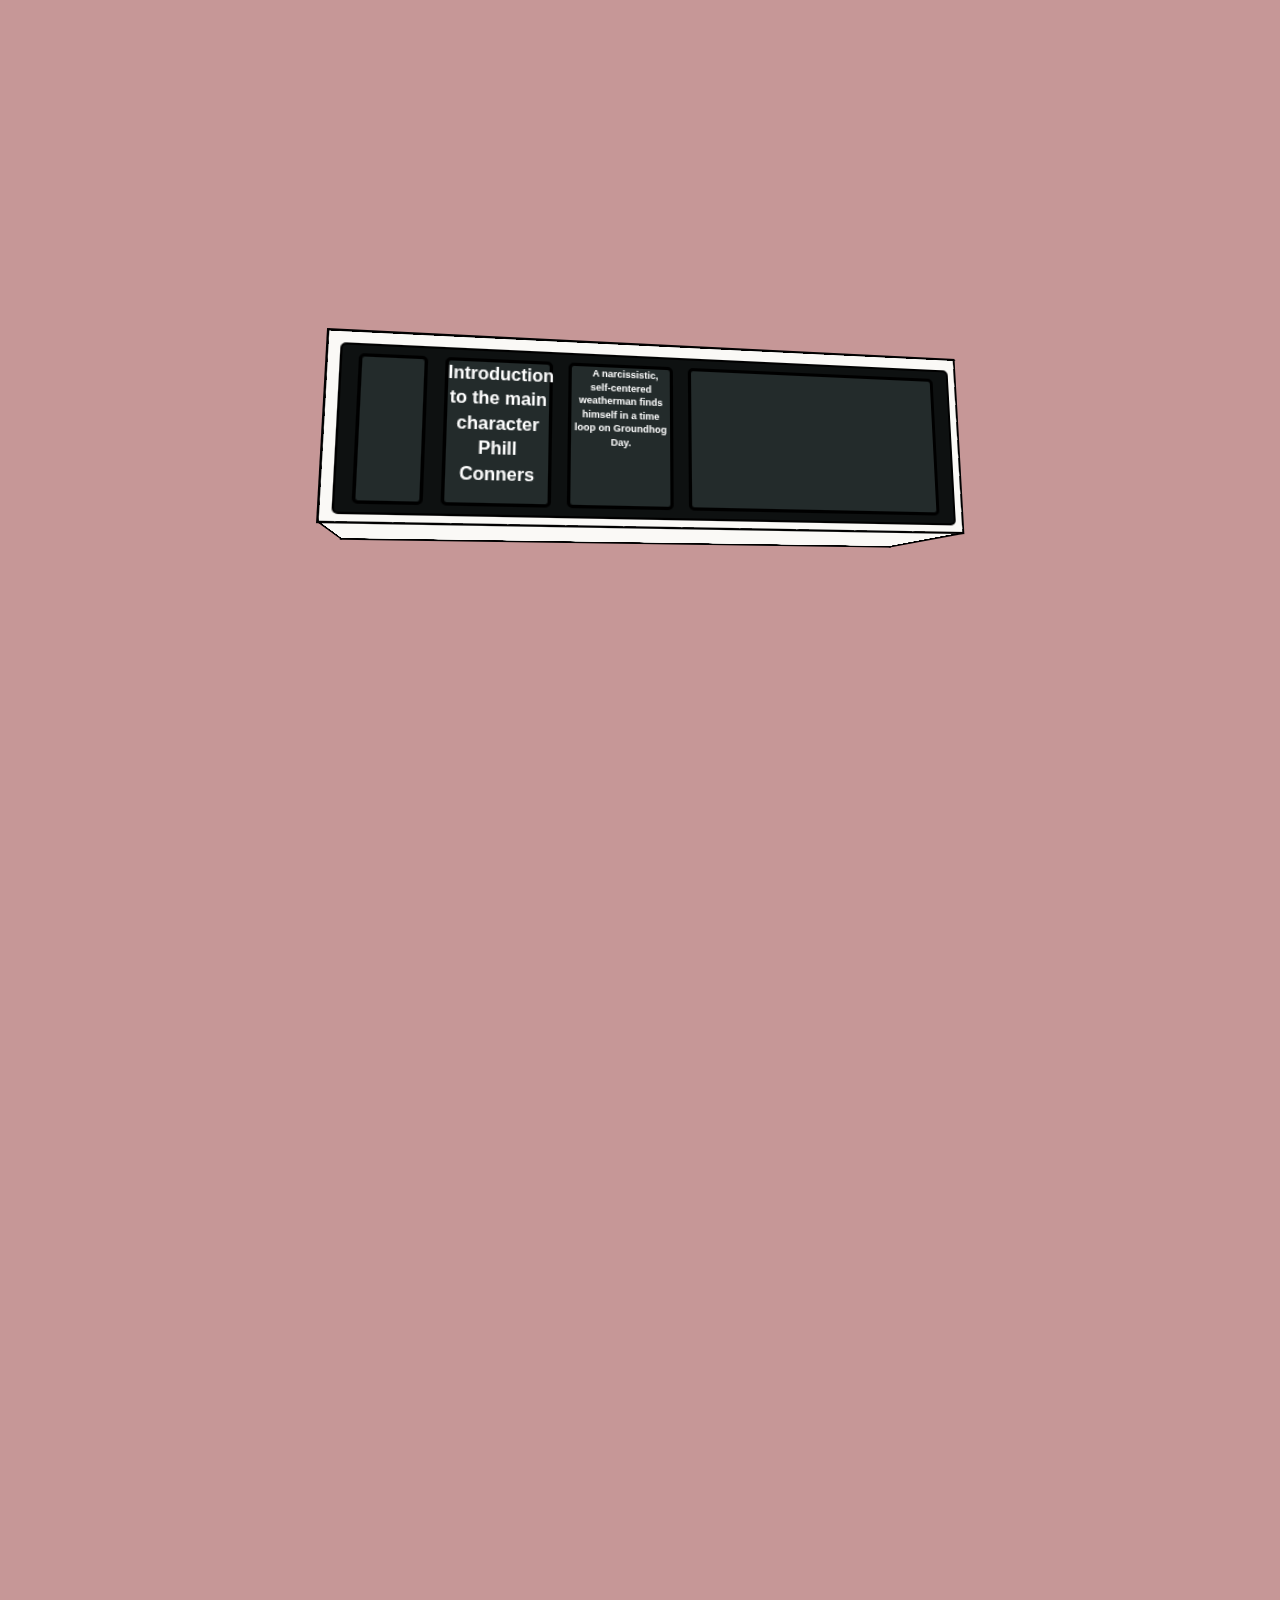
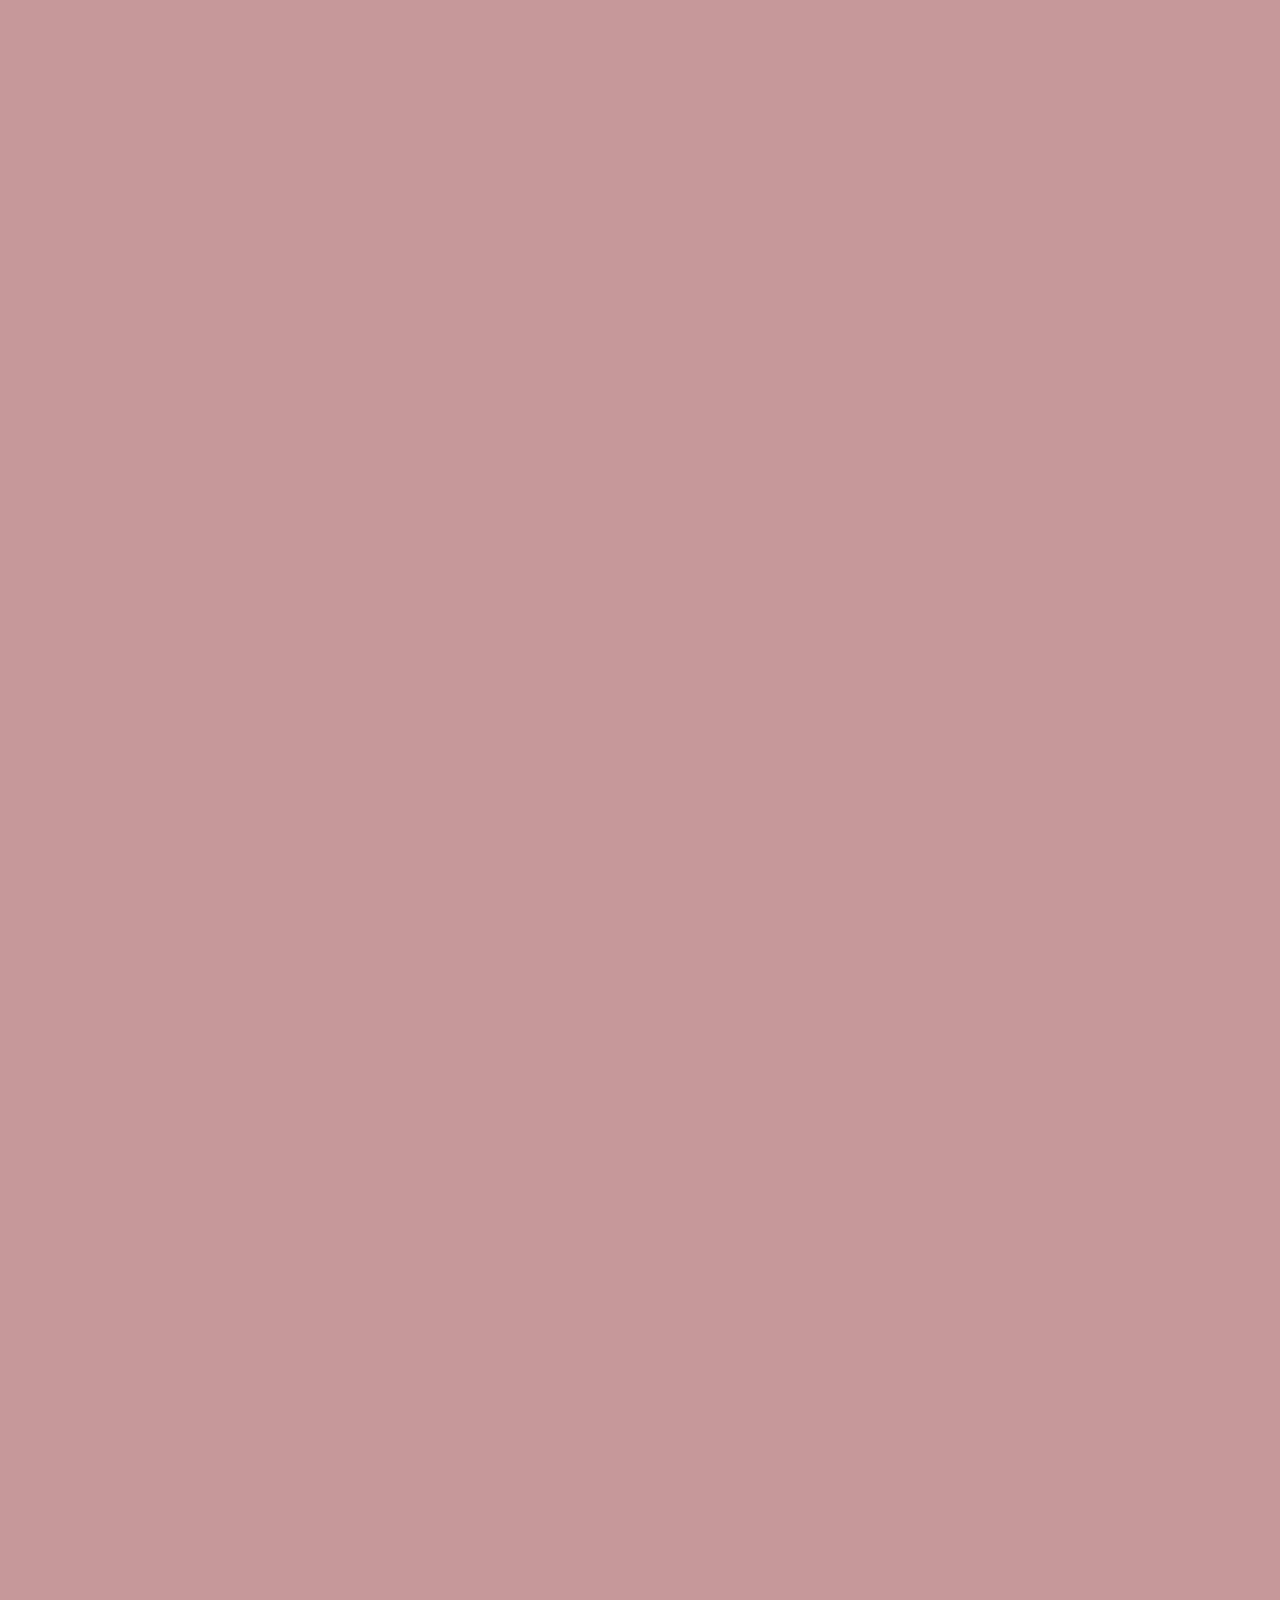
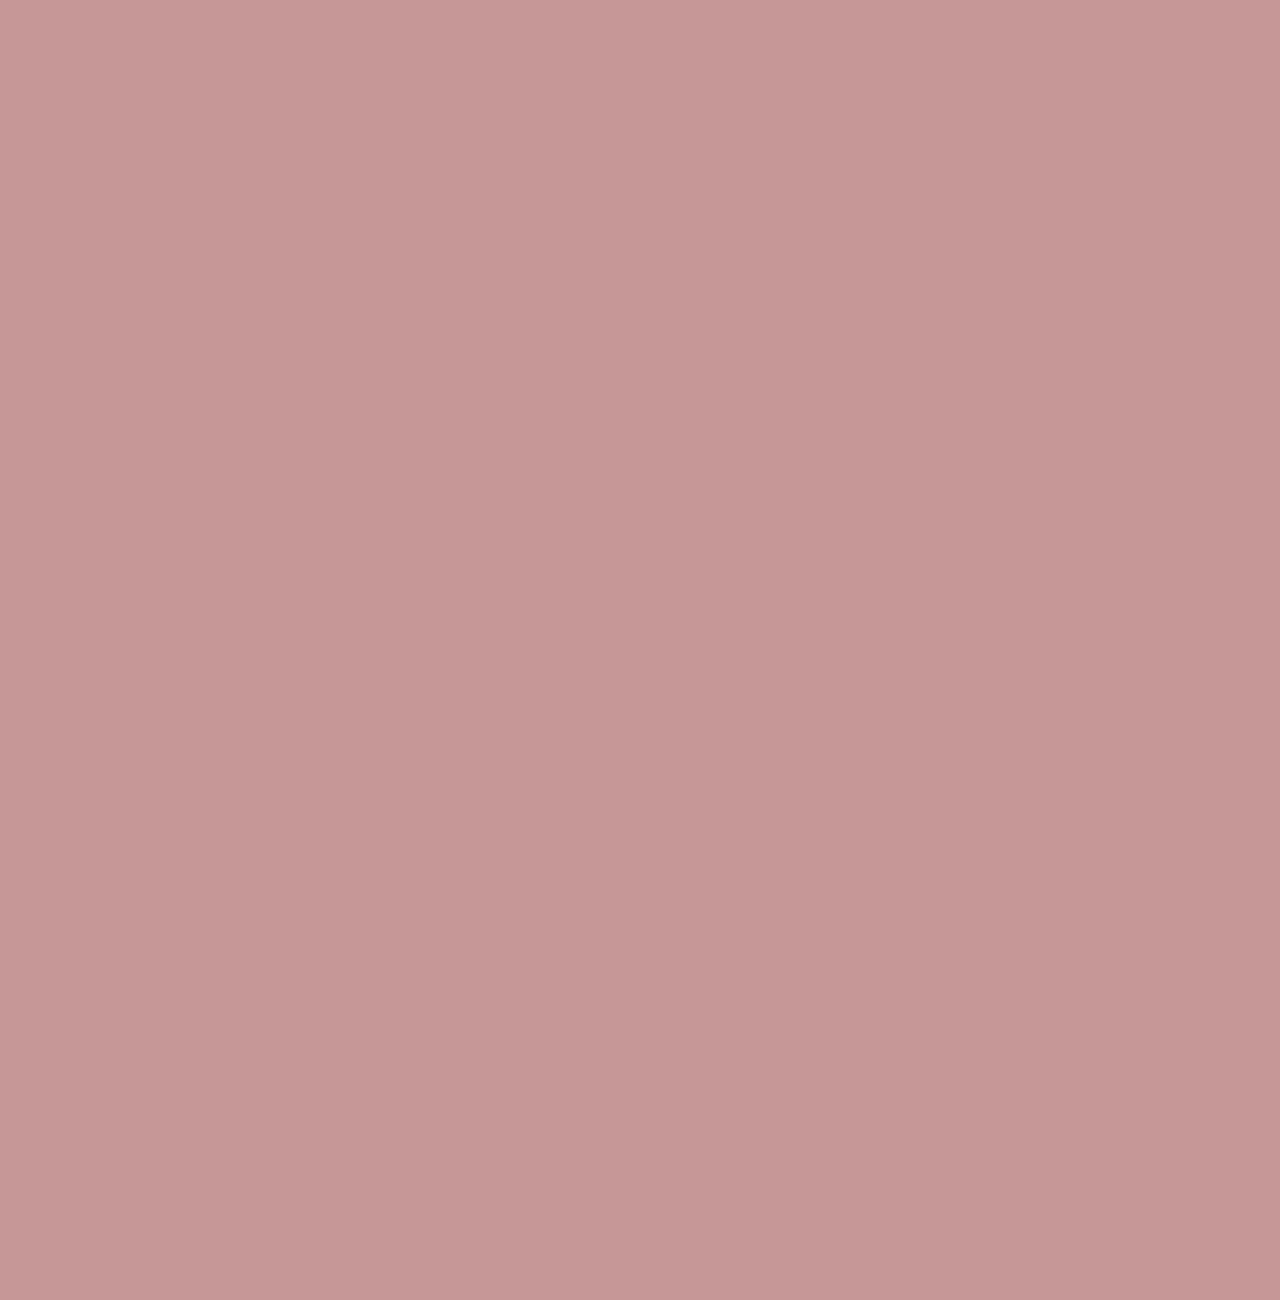
<file: index.html>
<!DOCTYPE html>
<html lang="en">
<head>
    <meta charset="UTF-8">
    <meta name="viewport" content="width=device-width, initial-scale=1.0">
    <link rel="stylesheet" href="style.css">
    <link rel="stylesheet" href="clock.css">
    <link rel="stylesheet" href="Title.css">
    <link rel="stylesheet" href="Text.css">
    <link rel="stylesheet" href="Img.css">
    <title>Ground Hog Day</title>
</head>
<body>
    <fieldset>
        <label><input type="radio" value="1" name="page" checked></label>
        <label><input type="radio" value="2" name="page"></label>
        <label><input type="radio" value="3" name="page"></label>
        <label><input type="radio" value="4" name="page"></label>
        <label><input type="radio" value="5" name="page"></label>
        <label><input type="radio" value="6" name="page"></label>
        <label><input type="radio" value="7" name="page"></label>
        <label><input type="radio" value="8" name="page"></label>
        <label><input type="radio" value="9" name="page"></label>
        <label><input type="radio" value="10" name="page"></label>
        <label><input type="radio" value="11" name="page"></label>
        <label><input type="radio" value="12" name="page"></label>
        <label><input type="radio" value="13" name="page"></label>
        <label><input type="radio" value="14" name="page"></label>
        <label><input type="radio" value="15" name="page"></label>
        <label><input type="radio" value="16" name="page"></label>
        <label><input type="radio" value="17" name="page"></label>
        <label><input type="radio" value="18" name="page"></label>
        <label><input type="radio" value="19" name="page"></label>
        <label><input type="radio" value="20" name="page"></label>
        <label><input type="radio" value="21" name="page"></label>
        <label><input type="radio" value="22" name="page"></label>
        <label><input type="radio" value="23" name="page"></label>
        <label><input type="radio" value="24" name="page"></label>
        <label><input type="radio" value="25" name="page"></label>
    </fieldset>

    <section>
        <div>
            <!-- front -->
            <div>
                <div>
                    <!-- dial -->
                    <div></div>
                    <!-- Hour -->
                    <div>
                        <h4></h4>
                    </div>
                    <!-- Minute -->
                    <div>
                        <p></p>
                    </div>
                    <!-- Radio -->
                    <div></div>
                </div>
            </div>
            <!-- back -->
            <div></div>
            <!-- left -->
            <div></div>
            <!-- right -->
            <div></div>
            <!-- top -->
            <div></div>
            <!-- bottom -->
            <div></div>
        </div>
    </section>
</body>
</html>
</file>
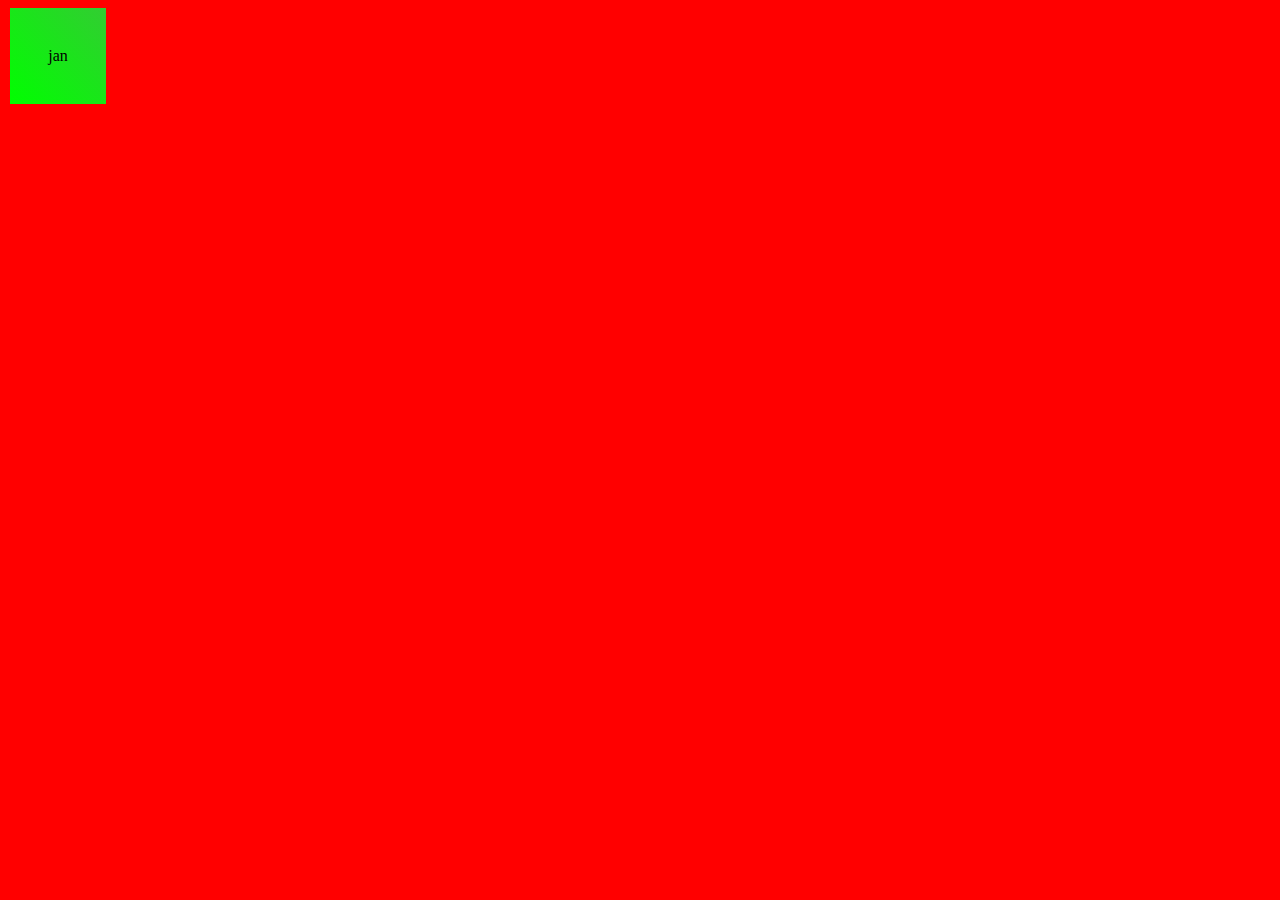
<file: test.html>
<!DOCTYPE html>
<html lang="en">
<head>
    <meta charset="UTF-8">
    <meta name="viewport" content="width=device-width, initial-scale=1.0">
    <link rel="stylesheet" href="test.css">
    <title>Document</title>
</head>

<body>
    <fieldset>
        <label><input type="radio" value="1" name="maand" checked>jan</label>
        <label><input type="radio" value="2" name="maand">feb</label>
        <label><input type="radio" value="3" name="maand">maa</label>
        <label><input type="radio" value="4" name="maand">apr</label>

        <label><input type="radio" value="1" name="maand">may</label>
        <label><input type="radio" name="maand">jun</label>
        <label><input type="radio" name="maand">jul</label>
        <label><input type="radio" name="maand">aug</label>

        <label><input type="radio" name="maand">sep</label>
        <label><input type="radio" name="maand">oct</label>
        <label><input type="radio" name="maand">nov</label>
        <label><input type="radio" name="maand">dec</label>
    </fieldset>
</body>
</file>
<file: style.css>
:root{
    --clockframe: #FAF9F6;
    --clockinner: #0e1111;
    --clockpage: #232b2b;
    
    --banner: #e7a77a;


    --height: 13vw;
    --width: calc(var(--height) * 3.5);
    --depth: calc(var(--height));

    --clock-pages: 4;
    --clock-page-side: 10px;

    --rotate: rotateX(0deg) rotateY(0deg);
}

*{
    font-family: sans-serif;
}

fieldset {
    height: 100%;
    width: 100%;
	aspect-ratio:1;
	padding:0;
	border:none;
	
	/* alle labels bovenop elkaar */
	display:grid;

    position: absolute;

   margin: 0;
}

label {
	/* alle labels bovenop elkaar */
	grid-area:1/1;
	
	position:relative;
	
	/* niet klikbaar */
	pointer-events:none;
	/* niet zichtbaar */
	opacity:0;
	
	/* indien zichtbaar --> zo groot als de fieldset */
	width:100%;
	height:500vh;
	/* tekst staat in het midden van het label */
	display:grid;
	place-items:center;
    z-index: 100;
}

/* het label waarin de radio checked is, kun je zien */
label:has( :checked ){
	opacity:1;
}

/* het label na het label dat checked heeft kun je op klikken */
label:has( :checked ) + label,
/* en je kunt klikken op het 1e label als het laatste label checked heeft */
label:nth-of-type(1):has( ~ label:last-of-type :checked ){
	pointer-events:all;
}

input {
	/* geen rondje */
	appearance:none;
	
	/* dekt het hele label af */
	position:absolute;
	inset:0;	
	margin:0;
}

/* To get the 3d shape of the clock is used chat gpt */
/* the questions : "How to get 3d box shape with just css and html" */

html:has([value="1"]:checked) {
    --page-one: true;
}

html:has([value="2"]:checked) {
    --page-two: true;
}

html:has([value="3"]:checked) {
    --page-three: true;
}

html:has([value="4"]:checked) {
    --page-four: true;
}

html:has([value="5"]:checked) {
    --page-five: true;
}

html:has([value="6"]:checked) {
    --page-six: true;
}

html:has([value="7"]:checked) {
    --page-seven: true;
}

html:has([value="8"]:checked) {
    --page-eight: true;
}

html:has([value="9"]:checked) {
    --page-nine: true;
}

html:has([value="10"]:checked) {
    --page-ten: true;
}

html:has([value="11"]:checked) {
    --page-eleven: true;
}

html:has([value="12"]:checked) {
    --page-twelve: true;
}

html:has([value="13"]:checked) {
    --page-thirteen: true;
}

html:has([value="14"]:checked) {
    --page-fourteen: true;
}

html:has([value="15"]:checked) {
    --page-fifteen: true;
}

html:has([value="16"]:checked) {
    --page-sixteen: true;
}

html:has([value="17"]:checked) {
    --page-seventeen: true;
}

html:has([value="18"]:checked) {
    --page-eighteen: true;
}

html:has([value="19"]:checked) {
    --page-nineteen: true;
}

html:has([value="20"]:checked) {
    --page-twenty: true;
}

html:has([value="21"]:checked) {
    --page-twentyone: true;
}

html:has([value="22"]:checked) {
    --page-twentytwo: true;
}

html:has([value="23"]:checked) {
    --page-twentythree: true;
}

html:has([value="24"]:checked) {
    --page-twentyfour: true;
}

html:has([value="25"]:checked) {
    --page-twentyfive: true;
}


body {
    transition: 1s;
    margin: 0;
    background-color: var(--banner);

    height: 100vh;

    overflow-y: hidden;

    @container style(--page-one:true){
        background-color: rgb(198, 151, 151);
    }

    @container style(--page-two:true){
        background-color: rgb(45, 45, 121);
    }

    @container style(--page-three:true){
        background-color: rgb(45, 121, 55);
    }

    @container style(--page-four:true){
        background-color: rgb(121, 45, 45);
    }

    @container style(--page-five:true){
        background-color: rgb(121, 45, 121);
    }

    @container style(--page-six:true){
        background-color: rgb(121, 121, 45);
    }

    @container style(--page-seven:true){
        background-color: rgb(121, 121, 121);
    }

    @container style(--page-eight:true){
        background-color: rgb(45, 45, 45);
    }

    @container style(--page-nine:true){
        background-color: rgb(45, 121, 121);
    }

    @container style(--page-ten:true){
        background-color: rgb(121, 45, 121);
    }

    @container style(--page-eleven:true){
        background-color: rgb(121, 121, 45);
    }

    @container style(--page-twelve:true){
        background-color: rgb(121, 121, 121);
    }

    @container style(--page-thirteen:true){
        background-color: rgb(45, 45, 45);
    }

    @container style(--page-fourteen:true){
        background-color: rgb(45, 121, 121);
    }

    @container style(--page-fifteen:true){
        background-color: rgb(121, 45, 121);
    }

    @container style(--page-sixteen:true){
        background-color: rgb(121, 121, 45);
    }

    @container style(--page-seventeen:true){
        background-color: rgb(121, 121, 121);
    }

    @container style(--page-eighteen:true){
        background-color: rgb(45, 45, 45);
    }

    @container style(--page-nineteen:true){
        background-color: rgb(45, 121, 121);
    }

    @container style(--page-twenty:true){
        background-color: rgb(121, 45, 121);
    }

    @container style(--page-twentyone:true){
        background-color: rgb(121, 121, 45);
    }

    @container style(--page-twentytwo:true){
        background-color: rgb(121, 121, 121);
    }

    @container style(--page-twentythree:true){
        background-color: rgb(45, 45, 45);
    }

    @container style(--page-twentyfour:true){
        background-color: rgb(45, 121, 121);
    }

    @container style(--page-twentyfive:true){
        background-color: rgb(121, 45, 121);
    }
}

/* clock animtion */
@keyframes clock {
    /* 0% {
        transform: rotateX(0deg) rotateY(0deg);
    }

    100% {
        transform: rotateX(360deg) rotateY(0deg);
    } */
}

@media screen and (max-width: 600px) {
    :root {
        --height: 25vw;
    }
}
</file>
<file: clock.css>
@media screen and (min-width: 600px) {
    section:has(>div) {
        position: sticky;
        
        width: var(--width);
        height: var(--height);
    
        perspective: 1000px; /* Adds depth */
    
        top: calc(50% - var(--height)/2);
        left: calc(50% - var(--width)/2);
    
        @media screen and (max-width: 600px) {
            /* margin-top: calc(50% - var(--height)/2); */
            top: 0;
        }
    
        /* While trying to convert the chatgpt code to CSS nesting Christian helped with this dumb issue */
        & > div {
            /* clock */
            transform-style: preserve-3d;
            
            /* scroll animation */
            animation: clock;
            animation-timeline: scroll();
    
            transform: var(--rotate);
            
            @container style(--page-one:true){
    
                transition: 1s;
                transform: rotateX(10deg) rotateY(10deg);
            }
    
            @container style(--page-two:true){
        
                transition: 1s;
                transform: rotateX(5deg) rotateY(-20deg);
            }
    
            @container style(--page-three:true){
        
                transition: 1s;
                transform: rotateX(-20deg) rotateY(10deg);
            }
    
            @container style(--page-four:true){
        
                transition: 1s;
                transform: rotateX(10deg) rotateY(-10deg);
            }
    
            @container style(--page-five:true){
        
                transition: 1s;
                transform: rotateX(-10deg) rotateY(20deg);
            }
    
            @container style(--page-six:true){
        
                transition: 1s;
                transform: rotateX(20deg) rotateY(-10deg);
            }
    
            @container style(--page-seven:true){
        
                transition: 1s;
                transform: rotateX(-10deg) rotateY(-20deg);
            }
    
            @container style(--page-eight:true){
        
                transition: 1s;
                transform: rotateX(20deg) rotateY(10deg);
            }
    
            @container style(--page-nine:true){
        
                transition: 1s;
                transform: rotateX(-20deg) rotateY(-10deg);
            }
    
            @container style(--page-ten:true){
        
                transition: 1s;
                transform: rotateX(10deg) rotateY(20deg);
            }
    
            @container style(--page-eleven:true){
        
                transition: 1s;
                transform: rotateX(-10deg) rotateY(-20deg);
            }
    
            @container style(--page-twelve:true){
        
                transition: 1s;
                transform: rotateX(20deg) rotateY(10deg);
            }
    
            @container style(--page-thirteen:true){
        
                transition: 1s;
                transform: rotateX(-20deg) rotateY(-10deg);
            }
    
            @container style(--page-fourteen:true){
        
                transition: 1s;
                transform: rotateX(10deg) rotateY(20deg);
            }
    
            @container style(--page-fifteen:true){
        
                transition: 1s;
                transform: rotateX(-10deg) rotateY(-20deg);
            }
    
            @container style(--page-sixteen:true){
        
                transition: 1s;
                transform: rotateX(20deg) rotateY(10deg);
            }
    
            @container style(--page-seventeen:true){
        
                transition: 1s;
                transform: rotateX(-20deg) rotateY(-10deg);
            }
    
            @container style(--page-eighteen:true){
        
                transition: 1s;
                transform: rotateX(10deg) rotateY(20deg);
            }
    
            @container style(--page-nineteen:true){
        
                transition: 1s;
                transform: rotateX(-10deg) rotateY(-20deg);
            }
    
            @container style(--page-twenty:true){
        
                transition: 1s;
                transform: rotateX(20deg) rotateY(10deg);
            }
    
            @container style(--page-twentyone:true){
        
                transition: 1s;
                transform: rotateX(-20deg) rotateY(-10deg);
            }
    
            @container style(--page-twentytwo:true){
        
                transition: 1s;
                transform: rotateX(10deg) rotateY(20deg);
            }
    
            @container style(--page-twentythree:true){
        
                transition: 1s;
                transform: rotateX(-10deg) rotateY(-20deg);
            }
    
            @container style(--page-twentyfour:true){
        
                transition: 1s;
                transform: rotateX(20deg) rotateY(10deg);
            }
    
            @container style(--page-twentyfive:true){
        
                transition: 1s;
                transform: rotateX(-20deg) rotateY(-10deg);
            }
            
            @media screen and (max-width: 600px) {
                transform: rotateX(0deg) rotateY(0deg);
                --height: 25vh;
                --width: calc(var(--height) * 3.5);
                --depth: calc(var(--height));
            }
    
            transform-origin: center;
    
                    
            /* all faces */
            & > div {
                position: absolute;
    
                background-color: var(--clockframe);
                border: 2px solid #000;
    
                text-align: center;
                line-height: var(--height);
    
                font-weight: bold;
                color: black;
            }
    
            /* height and widht of faces */
            /* front and back */
            & > div:nth-child(1), & > div:nth-child(2) {
                width: var(--width);
                height: var(--height);
            }
    
            /* left and right */
            & > div:nth-child(3), & > div:nth-child(4) {
                width: var(--depth);
                height: var(--height);
            }
    
            /* top and bottom */
            & > div:nth-child(5), & > div:nth-child(6) {
                width: var(--width);
                height: var(--depth);
            }
    
            /* The faces of the clock */
            /* front */
            & > div:nth-child(1) {
                transform: translateZ(calc(var(--depth)/2));
    
                /* inner clock */
                & > div {
                    background-color: var(--clockinner);
                    border: 2px solid #000;
                    width: calc(var(--width) - calc(var(--clock-page-side) * 2));
                    height: calc(var(--height) -  calc(var(--clock-page-side) * 2));
                    position: absolute;
                    top: var(--clock-page-side);
                    left: var(--clock-page-side);
                    border-radius: 5px;
    
                    display: flex;
                    justify-content: space-evenly;
                    align-items: center;
    
                    & > div{
                        background-color: var(--clockpage);
                        border: solid #000;
                        width: calc(var(--width) / var(--clock-pages) - 20px);
                        height: calc(var(--height) - 40px);
                        border-radius: 5px;
                        gap: 5em;
                    }
                    /* dial */
                    & > div:nth-child(1){
                        border: solid #000;
                        width: calc(var(--width) / var(--clock-pages) / 2 - 20px);
                       
                        display: flex;
                        flex-direction: column;
                        position: relative;
    
                        > div{
                            position: absolute;
                            top: 0;
                            height: 100%;
                            width: 100%;
    
                            /* > label{
                                background-color: red;
                                z-index: 1;
                                width: 30px;
                                height: 10px;
    
                                margin: auto; */
    
                                /* hover */
                                /* &:hover{
                                    background-color: blue;
                                } */
                            /* } */
                        }
    
                    }
    
                    & > div:nth-child(2){
                        border: solid #000;
                        width: calc(var(--width) / var(--clock-pages) * 0.75 - 20px);
                    }
    
                    div:nth-child(3){
                        border: solid #000;
                        width: calc(var(--width) / var(--clock-pages) * 0.75 - 20px);
                    }
                }
            }
            /* back */
            & > div:nth-child(2) {
                transform: rotateY(180deg) translateZ(calc(var(--depth)/2));
            }
            /* left */
            & > div:nth-child(3) {
                transform: rotateY(-90deg) translateZ(calc(var(--height) / 2));
            }
            /* right */
            & > div:nth-child(4) {
                transform: rotateY(90deg) translateZ(calc(var(--height) * 3));
            }
            /* top */
            & > div:nth-child(5) {
                transform: rotateX(90deg) translateZ(calc(var(--height)/2));
            }
            /* bottom */
            & > div:nth-child(6) {
                transform: rotateX(-90deg) translateZ(calc(var(--height)/2));
            }
        }
    }
}

@media screen and (max-width: 600px) {
    section:has(>div) {
        /* While trying to convert the chatgpt code to CSS nesting Christian helped with this dumb issue */
        height: 100vh;
        width: 100vw;
        & > div {
            /* front */
            & > div:nth-child(1) {
                /* inner clock */
               
                & > div {
                    display: flex;
                    justify-content: space-evenly;
                    align-items: center;
                    flex-direction: column;
                    & > div:nth-child(4){
                        margin-top: 5rem;
                        border: solid #000;
                        height: 300px;
                        width: 300px;
    
                        background-repeat: no-repeat;
                        background-position: center;
                        background-size: contain;                        
                    }
                }
            }
        }
    }
}
</file>
<file: Title.css>
section:has(>div) {
    /* While trying to convert the chatgpt code to CSS nesting Christian helped with this dumb issue */
    & > div {
        /* front */
        & > div:nth-child(1) {

            /* inner clock */
            & > div {
                

                & > div:nth-child(2){
                    text-wrap: wrap;
                    overflow: visible;

                    h4{
                        color: white;
                        margin-top: 0;
                        top: 20;
                        height: 10px;
                        line-height: 1.4;

                        @media screen and (max-width: 600px) {
                            margin-bottom: 5rem;
                        }
                    }
                    & > h4::after{
                        text-wrap: wrap;

                        @container style(--page-one:true){
                            content: 'Introduction to the main character Phill Conners';
                        }

                        @container style(--page-two:true){
                            content: 'For his job he need to go Small Town for Groundhog day';
                        }

                        @container style(--page-three:true){
                            content: 'Arriving to the small town of Punxsutawney';
                        }

                        @container style(--page-four:true){
                            content: 'Good morning Campers Its ground hog Day';
                        }

                        @container style(--page-five:true){
                            content: 'Phill? Phill Conners? I thought it was you!';
                        }

                        @container style(--page-six:true){
                            content: 'The start of the interview';
                        }

                        @container style(--page-seven:true){
                            content: 'The end of groundhog day';
                        }

                        @container style(--page-eight:true){
                            content: 'Good morning Campers Its ground hog Day..... again???';
                        }

                        @container style(--page-nine:true){
                            content: 'Good morning campers its ground hog day..... again??? again???';
                        }

                        @container style(--page-ten:true){
                            content: 'Asking for help goes to multiple doctors but ends up in an bar';
                        }

                        @container style(--page-eleven:true){
                            content: 'Had a little too much to drink?';
                        }
                        
                        @container style(--page-twelve:true){
                            content: 'I can do anything I want';
                        }
                        @container style(--page-thirteen:true){
                            content: 'In 20 Seconds i can rob a bank';
                        }
                        @container style(--page-fourteen:true){
                            content: 'Time for Phill to get Rita or does he?';
                        }
                        @container style(--page-fifteen:true){
                            content: 'SLAP';
                        }
                        @container style(--page-sixteen:true){
                            content: 'SLAP';
                        }
                        @container style(--page-seventeen:true){
                            content: 'SLAP';
                        }
                        @container style(--page-eighteen:true){
                            content: 'So Phill kiddnappes PHILL???';
                        }
                        @container style(--page-nineteen:true){
                            content: 'Old man in danger';
                        }
                        @container style(--page-twenty:true){
                            content: 'Phill helping hand started';
                        }
                        @container style(--page-twentyone:true){
                            content: 'Phill helping hand choking hazzard';
                        }
                        @container style(--page-twentytwo:true){
                            content: 'Phill helping hand car repair man';
                        }
                        @container style(--page-twentythree:true){
                            content: 'Phill helping hand catching an kid';
                        }
                        @container style(--page-twentyfour:true){
                            content: 'Phill helping all of these people';
                        }
                        @container style(--page-twentyfive:true){
                            content: 'Good morning campers its february 3rd';
                        }
                    }
                }
            }
        }
    }
}
</file>
<file: Text.css>
section:has(>div) {
    /* While trying to convert the chatgpt code to CSS nesting Christian helped with this dumb issue */
    & > div {
        /* front */
        & > div:nth-child(1) {

            /* inner clock */
            & > div {
                div:nth-child(3){                    
                    p{  
                        color: white;
                        margin-top: 0;
                        top: 20;
                        height: 10px;
                       
                        line-height: 1.4;
                        font-size: xx-small;

                        @media screen and (max-width: 600px) {
                            font-size: large;
                        }
                    }
                    & > p::after{
                        margin-left: 0.5rem;
                        @container style(--page-one:true){
                            content: 'A narcissistic, self-centered weatherman finds himself in a time loop on Groundhog Day.';
                        }

                        @container style(--page-two:true){
                            content: 'On the way to ground hog he meets his new producer Rita. Rita first Opinion Phill is negative because of his ego.';
                        }

                        @container style(--page-three:true){
                            content: 'He instantly got annoyed and went to his own room in an completly different building thanks to Rita knowning Phill hate the hotel they went too';
                        }

                        @container style(--page-four:true){
                            content: 'Phill Wakes up talks to other residents of the building annoyed. And goes to the groundhog area';
                        }

                        @container style(--page-five:true){
                            content: 'While on the way to groundhog day area he meets Ned Ryrezon. Old school mate who dated his sister and want Phill to buy life insurance. Phill tries to walk away but gets his food wet';
                        }

                        @container style(--page-six:true){
                            content: 'When Arriving at the groundhog area Phill meets with Rita and Larry the camera man. Phill is annoyed by the whole groundhog day event and does it sarcasticly';
                        }

                        @container style(--page-seven:true){
                            content: 'But because of the snowstorm arround the Punxsutawney Phill and his crew are stuck in the town and need to stay the night';
                        }

                        @container style(--page-eight:true){
                            content: 'Phill waking up with same message he heard the day before. Phill is confused and thinks he is going crazy but contunies his day almost the same as before';
                        }

                        @container style(--page-nine:true){
                            content: 'Going throught the same day Phill tries to test if everone is messing with by break an pencil seeing if it is still broken the next day. But it is not';
                        }

                        @container style(--page-ten:true){
                            content: 'In the bar Phill talks to the two guy who are in the bar every day. Phill tries to get them to tell him what is going on but they dont know what he is talking about';
                        }

                        @container style(--page-eleven:true){
                            content: 'The drunk guys gave him idea that he could do anything if that is true. Phill than purpously drives recklessly and gets arrested by the police stays the night but Wakes up the next day on february 2nd groundhog day'; 
                        }

                        @container style(--page-twelve:true){
                            content: 'Knowning that the day repeat he takes adventige of this. He gets involved with multiple people and takes adventige of them like with Nancy. Phill sleeps with her and than the day resets';
                        }

                        @container style(--page-thirteen:true){
                            content: 'By using the loops he takes adventige of the guards and steals a lot of money it is suspected he uses this buy a car and have fun with another woman';
                        }

                        @container style(--page-fourteen:true){
                            content: 'Phill tries to get in an relationship with Rita but fails mulitple time and makes changes to his answers to get Rita to like him. But Rita finds out slaps him';
                        }

                        @container style(--page-fifteen:true){
                            content: 'slaps him again';
                        }

                        @container style(--page-sixteen:true){
                            content: 'slaps him again';
                        }

                        @container style(--page-seventeen:true){
                            content: 'and slaps him again';
                        }

                        @container style(--page-eighteen:true){
                            content: 'because of all the events taking place Phill starts to get depressed and tries to kill himself starting by kidnapping the groundhog and driving off cliff';
                        }

                        @container style(--page-nineteen:true){
                            content: 'Phill than starts to notice an old man who dies at the end of the day. Phill tries to save him but fails multiple time.';
                        }

                        @container style(--page-twenty:true){
                            content: 'Phill continues to try and help the residents of the town and slowly gets better at it. And learn new skill on the way';
                        }

                        @container style(--page-twentyone:true){
                            content: 'Phill saves man from choking and gets praised';
                        }

                        @container style(--page-twentytwo:true){
                            content: 'Phill helping hand car repair man';
                        }

                        @container style(--page-twentytwo:true){
                            content: 'Phill repairs an car full of old ladies and gets praised';
                        }
                        @container style(--page-twentythree:true){
                            content: 'Phill saves a kid from falling out of a tree and does not get praised and kids runs away while phill annoyingly screaming at the kid that he never thanked him';
                        }

                        @container style(--page-twentyfour:true){
                            content: 'In the end of the day Phill gets Rita to like after 1000s of loops and the day resets but this time Phill wakes up on february 3rd';
                        }

                        @container style(--page-twentyfive:true){
                            content: 'Phill asks Rita if she wants to live with him in Punxsutawney and she says yes';
                        }
                        /* content: 'hello World'; */
                    }
                }
            }
        }
    }
}
</file>
<file: Img.css>
/* @media screen and (min-width: 600px) { */
    section:has(>div) {
        /* While trying to convert the chatgpt code to CSS nesting Christian helped with this dumb issue */
        & > div {
            /* front */
            & > div:nth-child(1) {
    
                /* inner clock */
                & > div {
    
                    
                    & > div:nth-child(4){
                        border: solid #000;
                        @media screen and (min-width: 600px) {
                            width: calc(var(--width) / var(--clock-pages) * 1.75 - 20px);
                        }
    
                        background-repeat: no-repeat;
                        background-position: center;
                        background-size: contain;
                        background-image: url("https://m.media-amazon.com/images/I/81DMQkoVSdL.jpg"); 
    
                        @container style(--page-one:true){
                            background-image: url("https://i.ytimg.com/vi/0JrYMCtkRHE/maxresdefault.jpg"); 
                        }
                       
    
                        @container style(--page-two:true){
                            background-image: url("https://www.looper.com/img/gallery/the-ending-of-groundhog-day-explained/phils-actions-in-the-movies-early-stages-are-driven-by-his-runaway-ego-1651524812.jpg"); 
                        }
    
                        @container style(--page-three:true){
                            background-image: url("https://upload.wikimedia.org/wikipedia/commons/5/52/Groundhog_day_movie_1992_location_2007-03-18_IMG_4313.JPG"); 
                        }
    
                        @container style(--page-four:true){
                            background-image: url("https://i0.wp.com/housecrazysarah.life/wp-content/uploads/2021/01/Groundhog-Day-Movie-Bill-Murray-in-bed.jpg?resize=702%2C379&ssl=1"); 
                        }
    
                        @container style(--page-five:true){
                            background-image: url("https://static1.cbrimages.com/wordpress/wp-content/uploads/2022/02/Groundhog-Day.jpg"); 
                        }
    
                        @container style(--page-six:true){
                            background-image: url("https://thinkchristian-webassets.imgix.net/articleImages/2018/groundhog-day.jpg?auto=format%2Ccompress&crop=focalpoint&fit=crop&fp-x=0.486&fp-y=0.6313&h=500&ixlib=php-1.1.0&q=80&w=800&s=05236d2002e830d9892c4cfa670d38e2"); 
                        }
    
                        @container style(--page-seven:true){
                            background-image: url("https://m.media-amazon.com/images/M/MV5BMzk1MmU2NGQtMjk2Yy00NTU5LTg2NjctNWQ4ZDQ3NmY2Y2NhXkEyXkFqcGc@._V1_.jpg"); 
                        }
    
                        @container style(--page-eight:true){
                            background-image: url("https://i2-prod.stokesentinel.co.uk/incoming/article2051492.ece/ALTERNATES/s615/0_Groundhog-Day-Quiz-11.jpg"); 
                        }
    
                        @container style(--page-nine:true){
                            background-image: url("https://ambitiousmediocrity.wordpress.com/wp-content/uploads/2013/03/dvd6.png"); 
                        }
    
                        @container style(--page-ten:true){
                            background-image: url("https://cloudfront-us-east-1.images.arcpublishing.com/shawmedia/3PHFSZAJD65RKWIWL7MSRANNH4.jpg"); 
                        }
    
                        @container style(--page-eleven:true){
                            background-image: url("https://morganrlewis.wordpress.com/wp-content/uploads/2012/02/gday-pulledover.jpg"); 
                        }
    
                        @container style(--page-twelve:true){
                            background-image: url("https://encrypted-tbn0.gstatic.com/images?q=tbn:ANd9GcSGnSeDeSI-gSNvZBqDosLUPO0Sk4_pmo05sA&s"); 
                        }
    
                        @container style(--page-thirteen:true){
                            background-image: url("https://i.ytimg.com/vi/J77StPfQYHY/maxresdefault.jpg"); 
                        }
    
                        @container style(--page-fourteen:true){
                            background-image: url("https://prodigalcinephile.com/wp-content/uploads/2019/01/groundhog-day-3.png?w=739"); 
                        }
    
                        @container style(--page-fifteen:true){
                            background-image: url("https://i.ytimg.com/vi/5KDAERuf1pY/hqdefault.jpg"); 
                        }
    
                        @container style(--page-sixteen:true){
                            background-image: url("https://flightstightsandmovienights.com/wp-content/uploads/2021/08/ghdadad14.png"); 
                        }
    
                        @container style(--page-seventeen:true){
                            background-image: url("https://i.ytimg.com/vi/5KDAERuf1pY/hqdefault.jpg"); 
                        }
    
                        @container style(--page-eighteen:true){
                            background-image: url("https://encrypted-tbn0.gstatic.com/images?q=tbn:ANd9GcSIuEf-eGVvd9W_PvfS_7AeRMll7wJw9stjHg&s"); 
                        }
    
                        @container style(--page-nineteen:true){
                            background-image: url("https://dejareviewer.com/wp-content/uploads/2011/11/phil-helps-notices-an-elderly-man-and-tries-to-help-him-but-nothing-he-does-keeps-that-day-from-being-the-mans-last.jpg"); 
                        }
    
                        @container style(--page-twenty:true){
                            background-image: url("https://i.guim.co.uk/img/media/d415a40c908c11417ac607a95c3a4c840967a508/206_0_3783_2270/master/3783.jpg?width=465&dpr=1&s=none&crop=none"); 
                        }
    
                        @container style(--page-twentyone:true){
                            background-image: url("https://misantropey.com/wp-content/uploads/2015/02/groundhog.png"); 
                        }
    
                        @container style(--page-twentytwo:true){
                            background-image: url("https://encrypted-tbn0.gstatic.com/images?q=tbn:ANd9GcQBpvNR3AV2a4IB16bGoci9SNmdkU-ueb80ig&shttps://dejareviewer.com/wp-content/uploads/2023/09/phil-connors-saves-the-boy-he-saw-at-the-hospital-in-a-leg-cast.jpg"); 
                        }
    
                        @container style(--page-twentythree:true){
                            background-image: url("https://dejareviewer.com/wp-content/uploads/2023/09/phil-connors-saves-the-boy-he-saw-at-the-hospital-in-a-leg-cast.jpg"); 
                        }
    
                        @container style(--page-twentyfour:true){
                            background-image: url("https://d1wl9nui6miy8.cloudfront.net/media/969943/2018-01-groundhog-day-bill-murray-piano.jpg"); 
                        }
    
                        @container style(--page-twentyfive:true){
                            background-image: url("https://static0.srcdn.com/wordpress/wp-content/uploads/2023/11/groundhog-day-phil-bill-murray-rita-andie-macdowell.jpg");
                        }
                    }
                }
            }
        }
    }
/* } */
</file>
<file: test.css>
html:has([value="1"]:checked) {
    --page-1:true;
}

html:has([value="2"]:checked) {
    --page-2:true;
}

html:has([value="3"]:checked) {
    --page-3:true;
}

html:has([value="4"]:checked) {
    --page-4:true;
}

@container style(--page-1:true){
    body{
        background-color: red;
    }
}

@container style(--page-2:true){
    body{
        background-color: blue;
    }
}

@container style(--page-3:true){
    body{
        background-color: orange;
    }
}

@container style(--page-4:true){
    body{
        background-color: black;
    }
}

fieldset {
	width:6em;
	aspect-ratio:1;
	padding:0;
	border:none;
	
	/* alle labels bovenop elkaar */
	display:grid;
}

label {
	/* alle labels bovenop elkaar */
	grid-area:1/1;
	
	position:relative;
	
	/* niet klikbaar */
	pointer-events:none;
	/* niet zichtbaar */
	opacity:0;
	
	/* indien zichtbaar --> zo groot als de fieldset */
	width:100%;
	height:100%;
	background-image:linear-gradient(45deg, lime,limegreen);
	
	/* tekst staat in het midden van het label */
	display:grid;
	place-items:center;
}

/* het label waarin de radio checked is, kun je zien */
label:has( :checked ){
	opacity:1;
}

/* het label na het label dat checked heeft kun je op klikken */
label:has( :checked ) + label,
/* en je kunt klikken op het 1e label als het laatste label checked heeft */
label:nth-of-type(1):has( ~ label:last-of-type :checked ){
	pointer-events:all;
}

input {
	/* geen rondje */
	appearance:none;
	
	/* dekt het hele label af */
	position:absolute;
	inset:0;	
	margin:0;
}



/* fieldset:has([value="1"]:checked ) div::after { content:"jan"; } 
fieldset:has([value="2"]:checked ) div::after { content:"feb"; } 
fieldset:has([value="3"]:checked ) div::after { content:"maa"; } 
fieldset:has([value="4"]:checked ) div::after { content:"apr"; } 

fieldset:has([value="5"]:checked ) div::after { content:"may"; } 
fieldset:has([value="6"]:checked ) div::after { content:"jun"; } 
fieldset:has([value="7"]:checked ) div::after { content:"jul"; } 
fieldset:has([value="8"]:checked ) div::after { content:"aug"; } 

fieldset:has([value="9"]:checked ) div::after { content:"sep"; } 
fieldset:has([value="10"]:checked ) div::after { content:"oct"; } 
fieldset:has([value="11"]:checked ) div::after { content:"nov"; } 
fieldset:has([value="12"]:checked ) div::after { content:"dec"; }  */


/* input:checked + input,
input:nth-of-type(1):has( ~ input:last-of-type:checked ) {
	display:block;
} */
</file>
